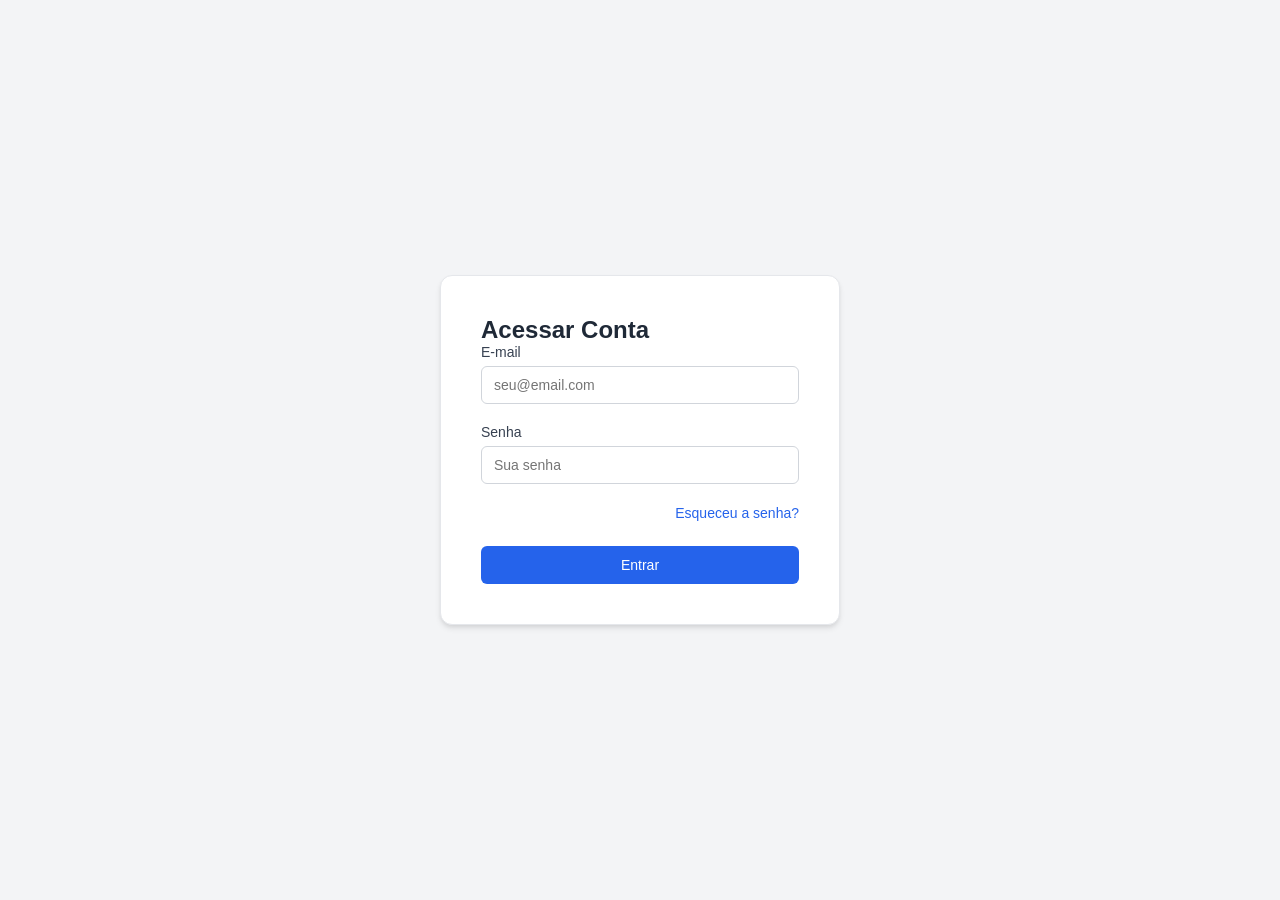
<file: frontend/index.html>
<!DOCTYPE html>
<html lang="pt-BR">
  <head>
    <meta charset="UTF-8" />
    <meta http-equiv="refresh" content="0;url=./login.html" />
    <title>EduFoco IA</title>
  </head>
  <body>
    <p>Redirecionando para <a href="./login.html">login</a>...</p>
  </body>
</html>
</file>
<file: frontend/css/login.css>
* {
  margin: 0;
  padding: 0;
  box-sizing: border-box;
}

body {
  display: flex;
  justify-content: center;
  align-items: center;
  min-height: 100vh;
  background-color: #f3f4f6;
  font-family: -apple-system, BlinkMacSystemFont, "Segoe UI", Roboto, Helvetica,
    Arial, sans-serif;
  color: #1f2937;
  -webkit-font-smoothing: antialiased;
}

.login-container {
  background: #ffffff;
  padding: 2.5rem;
  border-radius: 12px;
  box-shadow: 0 4px 6px -1px rgba(0, 0, 0, 0.1),
    0 2px 4px -1px rgba(0, 0, 0, 0.06);
  border: 1px solid #e5e7eb;
  width: 100%;
  max-width: 400px;
}

.login-brand {
  text-align: center;
  margin-bottom: 2rem;
}

.login-logo {
  width: 56px;
  height: 56px;
  background: linear-gradient(135deg, #2563eb, #1d4ed8);
  color: #ffffff;
  border-radius: 14px;
  display: inline-flex;
  align-items: center;
  justify-content: center;
  font-weight: 700;
  font-size: 1.125rem;
  margin-bottom: 1rem;
}

.login-brand h1 {
  font-size: 1.5rem;
  font-weight: 700;
  color: #111827;
  letter-spacing: -0.025em;
}

.login-desc {
  font-size: 0.8125rem;
  color: #6b7280;
  margin-top: 0.375rem;
}

.input-group {
  margin-bottom: 1.25rem;
}

.input-group label {
  display: block;
  margin-bottom: 0.375rem;
  color: #374151;
  font-size: 0.875rem;
  font-weight: 500;
}

.input-group input {
  width: 100%;
  padding: 0.625rem 0.75rem;
  border: 1px solid #d1d5db;
  border-radius: 6px;
  font-size: 0.875rem;
  color: #1f2937;
  background-color: #ffffff;
  transition: border-color 0.15s ease-in-out, box-shadow 0.15s ease-in-out;
}

.input-group input:focus {
  outline: 2px solid transparent;
  outline-offset: 2px;
  border-color: #2563eb;
  box-shadow: 0 0 0 3px rgba(37, 99, 235, 0.15);
}

.actions {
  margin-bottom: 1.5rem;
  text-align: right;
}

.actions a {
  color: #2563eb;
  font-size: 0.875rem;
  font-weight: 500;
  text-decoration: none;
}

.actions a:hover {
  color: #1d4ed8;
  text-decoration: underline;
}

.btn-login {
  width: 100%;
  padding: 0.625rem 0.75rem;
  background-color: #2563eb;
  color: #ffffff;
  border: 1px solid transparent;
  border-radius: 6px;
  font-size: 0.875rem;
  font-weight: 500;
  cursor: pointer;
  transition: background-color 0.15s ease-in-out;
}

.btn-login:hover {
  background-color: #1d4ed8;
}

.btn-login:focus-visible {
  outline: 2px solid transparent;
  outline-offset: 2px;
  box-shadow: 0 0 0 3px rgba(37, 99, 235, 0.5);
}

.error-message {
  color: #dc2626;
  font-size: 0.875rem;
  margin-top: 1rem;
  text-align: center;
  display: none;
  font-weight: 500;
}

.login-footer {
  margin-top: 2rem;
  text-align: center;
  padding-top: 1.25rem;
  border-top: 1px solid #e5e7eb;
}

.login-footer p {
  font-size: 0.6875rem;
  color: #9ca3af;
}
</file>
